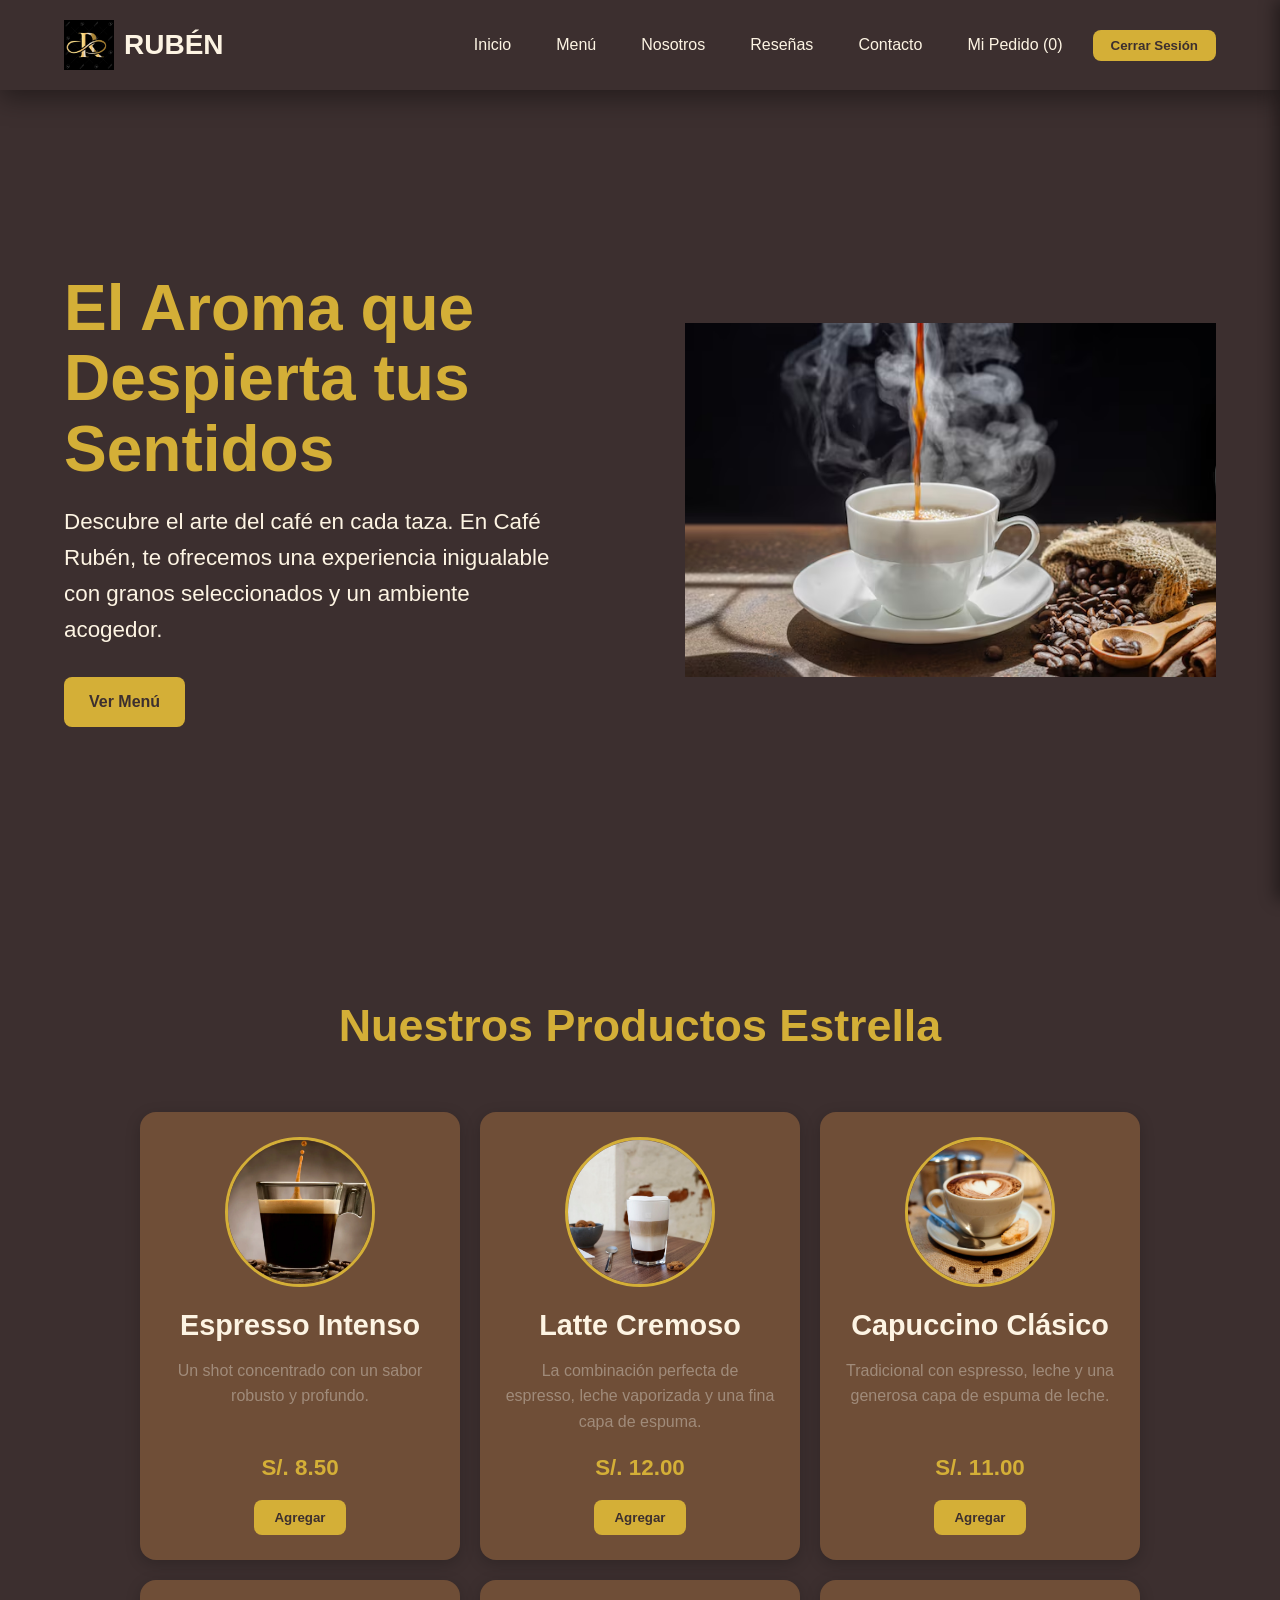
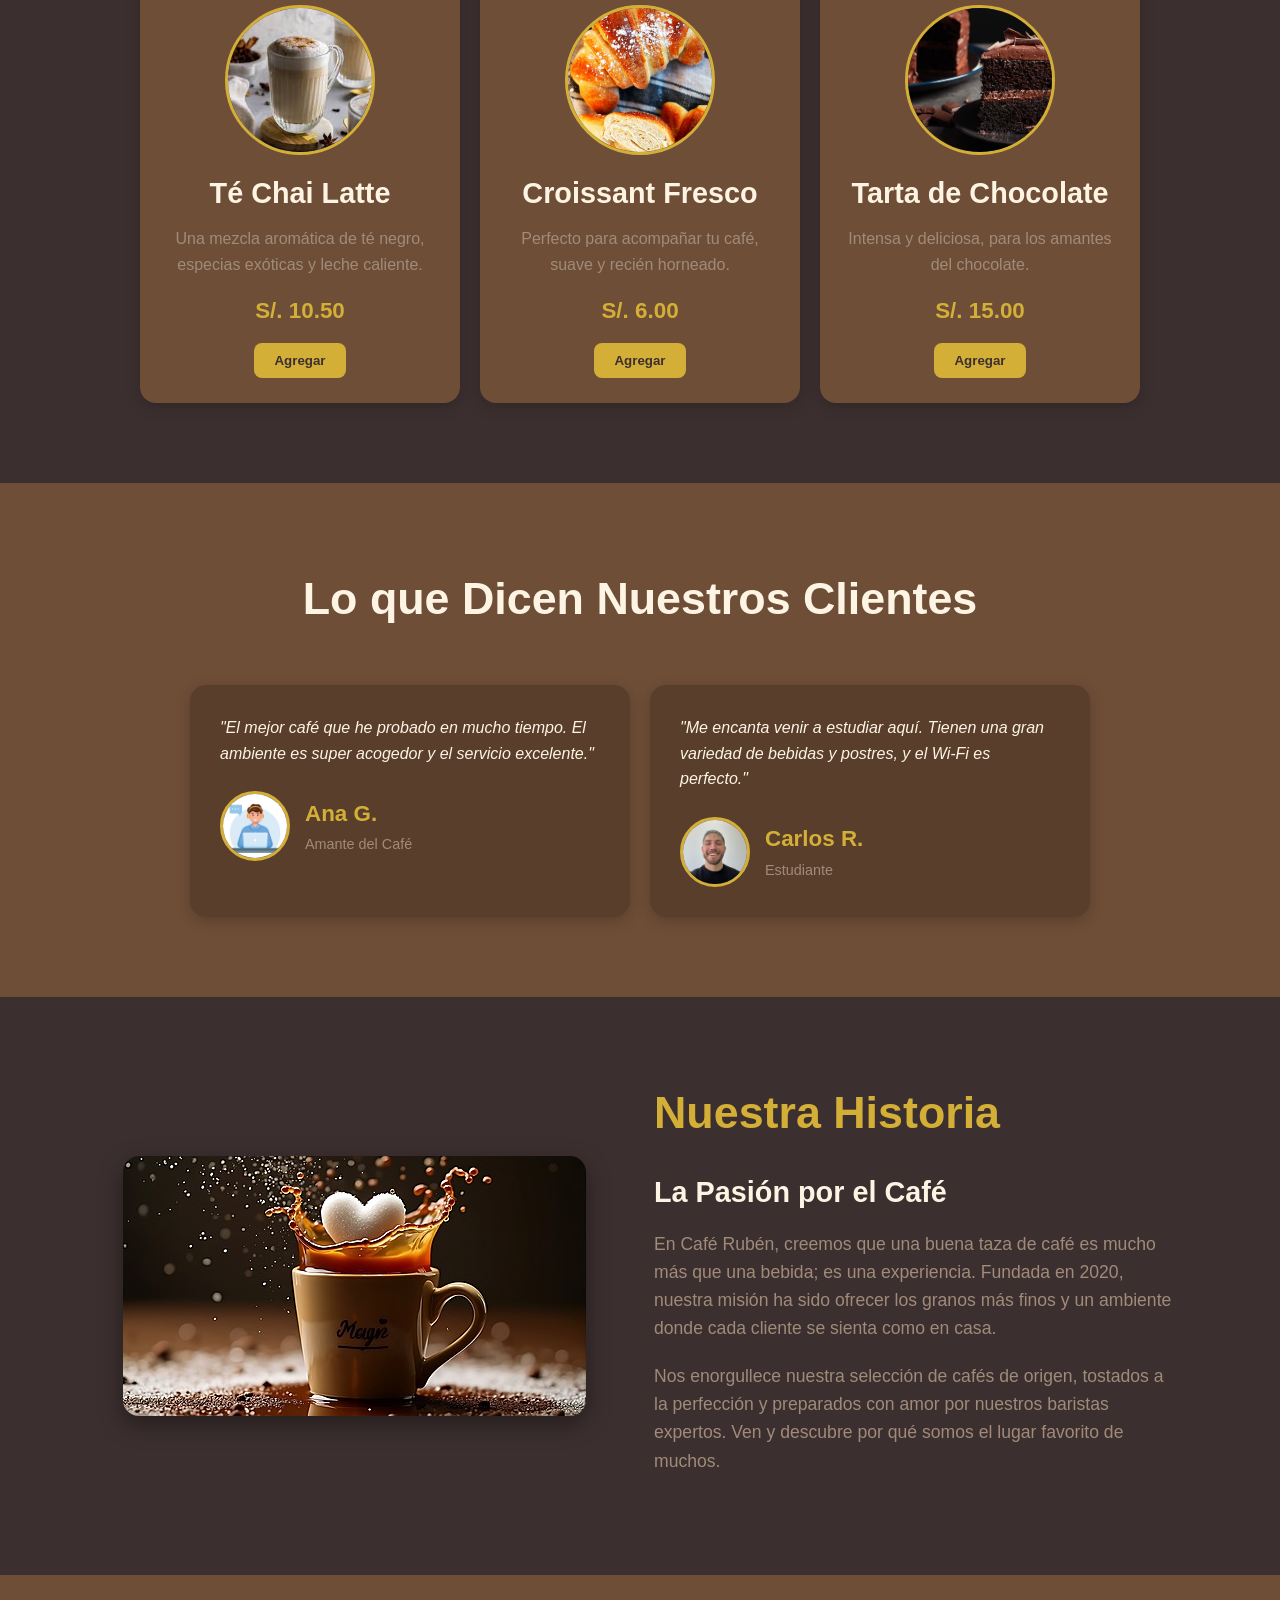
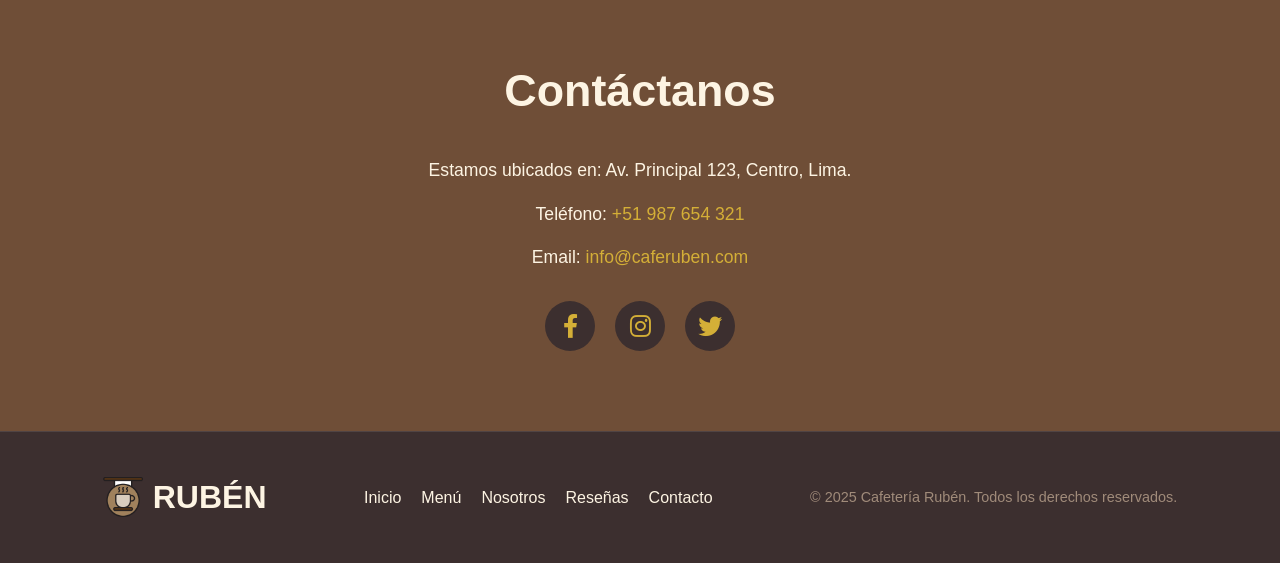
<file: cafeteria.html>
<!DOCTYPE html>
<html lang="es">
<head>
    <meta charset="UTF-8">
    <meta name="viewport" content="width=device-width, initial-scale=1.0">
    <title>Cafetería Rubén</title>
    <link rel="stylesheet" href="style.css">
    <link rel="stylesheet" href="https://cdnjs.cloudflare.com/ajax/libs/font-awesome/6.0.0-beta3/css/all.min.css">
</head>
<body>

    <header class="navbar">
        <div class="logo">
            <img src="Imagenes/R.jpg" alt="Logo Cafetería Rubén" class="navbar-logo-img">
            RUBÉN
        </div>

        <div class="hamburger-menu" id="hamburgerMenu">
            <div class="bar"></div>
            <div class="bar"></div>
            <div class="bar"></div>
        </div>

        <nav class="nav-links" id="navLinks">
            <a href="#inicio">Inicio</a>
            <a href="#menu">Menú</a>
            <a href="#nosotros">Nosotros</a>
            <a href="#resenas">Reseñas</a>
            <a href="#contacto">Contacto</a>
            <a href="#" id="showPedido">Mi Pedido (<span id="cantidadItems">0</span>)</a>
            <button class="btn-primary" id="logout">Cerrar Sesión</button>
        </nav>
    </header>

    <main>
        <section id="inicio" class="hero-section">
            <div class="hero-content">
                <h1>El Aroma que Despierta tus Sentidos</h1>
                <p>Descubre el arte del café en cada taza. En Café Rubén, te ofrecemos una experiencia inigualable con granos seleccionados y un ambiente acogedor.</p>
                <a href="#menu" class="btn-primary">Ver Menú</a>
            </div>
            <div class="hero-image">
                <img src="Productos/cafe.avif" alt="Café recién hecho">
            </div>
        </section>

        <section id="menu" class="menu">
            <h2>Nuestros Productos Estrella</h2>
            <div class="productos">
                <div class="producto">
                    <img src="Productos/cafe-expresso.webp" alt="Espresso Intenso">
                    <h3>Espresso Intenso</h3>
                    <p>Un shot concentrado con un sabor robusto y profundo.</p>
                    <span class="precio">S/. 8.50</span>
                    <button class="agregar-btn" data-nombre="Espresso Intenso" data-precio="8.50">Agregar</button>
                </div>
                <div class="producto">
                    <img src="Productos/Late.avif" alt="Latte Cremoso">
                    <h3>Latte Cremoso</h3>
                    <p>La combinación perfecta de espresso, leche vaporizada y una fina capa de espuma.</p>
                    <span class="precio">S/. 12.00</span>
                    <button class="agregar-btn" data-nombre="Latte Cremoso" data-precio="12.00">Agregar</button>
                </div>
                <div class="producto">
                    <img src="Productos/cafe-capuchino.jpg" alt="Capuccino Clásico">
                    <h3>Capuccino Clásico</h3>
                    <p>Tradicional con espresso, leche y una generosa capa de espuma de leche.</p>
                    <span class="precio">S/. 11.00</span>
                    <button class="agregar-btn" data-nombre="Capuccino Clásico" data-precio="11.00">Agregar</button>
                </div>
                <div class="producto">
                    <img src="Productos/te chai late.jpg" alt="Té Chai Latte">
                    <h3>Té Chai Latte</h3>
                    <p>Una mezcla aromática de té negro, especias exóticas y leche caliente.</p>
                    <span class="precio">S/. 10.50</span>
                    <button class="agregar-btn" data-nombre="Té Chai Latte" data-precio="10.50">Agregar</button>
                </div>
                <div class="producto">
                    <img src="Productos/pan.webp" alt="Croissant Fresco">
                    <h3>Croissant Fresco</h3>
                    <p>Perfecto para acompañar tu café, suave y recién horneado.</p>
                    <span class="precio">S/. 6.00</span>
                    <button class="agregar-btn" data-nombre="Croissant Fresco" data-precio="6.00">Agregar</button>
                </div>
                <div class="producto">
                    <img src="Productos/tarta-de-chocolate-3088.jpg" alt="Tarta de Chocolate">
                    <h3>Tarta de Chocolate</h3>
                    <p>Intensa y deliciosa, para los amantes del chocolate.</p>
                    <span class="precio">S/. 15.00</span>
                    <button class="agregar-btn" data-nombre="Tarta de Chocolate" data-precio="15.00">Agregar</button>
                </div>
            </div>
        </section>

        <section id="resenas" class="customer-reviews">
            <h2>Lo que Dicen Nuestros Clientes</h2>
            <div class="review-container">
                <div class="review-box">
                    <p>"El mejor café que he probado en mucho tiempo. El ambiente es super acogedor y el servicio excelente."</p>
                    <div class="reviewer-info">
                        <img src="Imagenes/Avatar.webp" alt="Avatar Cliente 1" class="reviewer-avatar">
                        <div>
                            <h3>Ana G.</h3>
                            <span>Amante del Café</span>
                        </div>
                    </div>
                </div>
                <div class="review-box">
                    <p>"Me encanta venir a estudiar aquí. Tienen una gran variedad de bebidas y postres, y el Wi-Fi es perfecto."</p>
                    <div class="reviewer-info">
                        <img src="Imagenes/avatar2.jpg" alt="Avatar Cliente 2" class="reviewer-avatar">
                        <div>
                            <h3>Carlos R.</h3>
                            <span>Estudiante</span>
                        </div>
                    </div>
                </div>
            </div>
        </section>

        <section id="nosotros" class="about-us-section">
            <div class="about-us-image">
                <img src="Imagenes/salpicado.jpg" alt="Interior de la cafetería">
            </div>
            <div class="about-us-content">
                <h2>Nuestra Historia</h2>
                <h3>La Pasión por el Café</h3>
                <p>En Café Rubén, creemos que una buena taza de café es mucho más que una bebida; es una experiencia. Fundada en 2020, nuestra misión ha sido ofrecer los granos más finos y un ambiente donde cada cliente se sienta como en casa.</p>
                <p>Nos enorgullece nuestra selección de cafés de origen, tostados a la perfección y preparados con amor por nuestros baristas expertos. Ven y descubre por qué somos el lugar favorito de muchos.</p>
            </div>
        </section>

        <section id="contacto" class="contact-info-section">
            <h2>Contáctanos</h2>
            <p>Estamos ubicados en: Av. Principal 123, Centro, Lima.</p>
            <p>Teléfono: <a href="tel:+51987654321">+51 987 654 321</a></p>
            <p>Email: <a href="mailto:info@caferuben.com">info@caferuben.com</a></p>
            <div class="social-links">
                <a href="#" class="social-icon"><i class="fab fa-facebook-f"></i></a>
                <a href="#" class="social-icon"><i class="fab fa-instagram"></i></a>
                <a href="#" class="social-icon"><i class="fab fa-twitter"></i></a>
            </div>
        </section>
    </main>

    <footer>
        <div class="footer-logo">
            <img src="Imagenes/Icono.png" alt="Logo Cafetería Rubén" class="navbar-logo-img">
            RUBÉN
        </div>
        <div class="footer-nav">
            <a href="#inicio">Inicio</a>
            <a href="#menu">Menú</a>
            <a href="#nosotros">Nosotros</a>
            <a href="#resenas">Reseñas</a>
            <a href="#contacto">Contacto</a>
        </div>
        <div class="copyright">
            &copy; 2025 Cafetería Rubén. Todos los derechos reservados.
        </div>
    </footer>

    <div class="pedido-sidebar" id="pedidoSidebar">
        <span class="close-btn-pedido" id="closePedido">✕</span>
        <h2>Mi Pedido</h2>
        <ul id="listaPedido">
            </ul>
        <p id="total">Total: S/. 0.00</p>
        <button class="btn-primary" id="finalizarPedidoBtn">Finalizar Pedido</button>
        <button class="btn-secondary" id="vaciarPedidoBtn">Vaciar Pedido</button>
    </div>

    <div class="overlay" id="overlay"></div>

    <div id="toastContainer"></div>

    <script src="app.js"></script>
</body>
</html>
</file>
<file: style.css>
/* Reset básico para toda la página */
* {
    margin: 0;
    padding: 0;
    box-sizing: border-box;
}

/* Variables CSS para una paleta de colores y tamaños consistente */
:root {
    --dark-brown: #3C2F2F; /* Fondo principal oscuro */
    --medium-brown: #6F4E37; /* Marrón para tarjetas, acentos */
    --light-brown-text: #A08B7A; /* Texto más suave */
    --light-cream: #FDF4E3; /* Texto claro, fondos de elementos claros */
    --accent-gold: #D4AF37; /* Dorado para acentos, botones primarios */
    --secondary-button-bg: #8d7a6e; /* Color para botón secundario */

    --navbar-height: 80px; /* Altura fija para la navbar */
    --padding-section: 80px 5%; /* Padding general para secciones */
    --gap-elements: 20px; /* Espaciado entre elementos */
    --border-radius-sm: 8px;
    --border-radius-md: 16px;
    --shadow-light: 0 4px 15px rgba(0, 0, 0, 0.2);
    --shadow-dark: 0 8px 25px rgba(0, 0, 0, 0.4);
}

/* Estilos generales del cuerpo */
body {
    font-family: 'Segoe UI', sans-serif; /* Puedes importar una fuente de Google Fonts si lo deseas */
    background-color: var(--dark-brown);
    color: var(--light-cream); /* Color de texto por defecto para todo el body */
    line-height: 1.6;
    overflow-x: hidden; /* Evita el scroll horizontal */
}

/* Contenedores para centrar contenido */
.container {
    max-width: 1200px;
    margin: 0 auto;
    padding: 0 20px;
}

/* Botones genéricos */
.btn-primary {
    display: inline-block;
    background-color: var(--accent-gold);
    color: var(--dark-brown); /* Texto oscuro en botón dorado */
    padding: 12px 25px;
    border-radius: var(--border-radius-sm);
    text-decoration: none;
    font-weight: bold;
    transition: background-color 0.3s ease, transform 0.2s ease;
    border: none;
    cursor: pointer;
}

.btn-primary:hover {
    background-color: #f7d75e; /* Un dorado un poco más claro al hover */
    transform: translateY(-2px);
}

.btn-secondary {
    display: inline-block;
    background-color: var(--secondary-button-bg);
    color: var(--light-cream);
    padding: 12px 25px;
    border-radius: var(--border-radius-sm);
    text-decoration: none;
    font-weight: bold;
    transition: background-color 0.3s ease, transform 0.2s ease;
    border: none;
    cursor: pointer;
}

.btn-secondary:hover {
    background-color: #a6948a; /* Un tono más claro al hover */
    transform: translateY(-2px);
}


/* --- Navbar --- */
.navbar {
    display: flex;
    justify-content: space-between;
    align-items: center;
    padding: 15px 5%; /* Padding lateral */
    background: var(--dark-brown); /* Mismo color que el fondo, o un tono más oscuro */
    color: var(--light-cream);
    box-shadow: var(--shadow-dark);
    position: sticky; /* Sticky para que la navbar se quede arriba al hacer scroll */
    top: 0;
    left: 0;
    width: 100%;
    z-index: 100; /* Asegura que esté por encima de otros contenidos */
}

.navbar .logo {
    display: flex;
    align-items: center;
    gap: 10px;
    font-size: 28px;
    font-weight: bold;
    color: var(--light-cream); /* Asegura que el texto del logo sea claro */
}

.navbar .logo .navbar-logo-img {
    height: 50px; /* Logo un poco más grande para la página principal */
    width: auto;
    vertical-align: middle;
}

/* Estilos para el menú de navegación */
.navbar .nav-links {
    display: flex; /* Por defecto, los enlaces están en fila */
    align-items: center;
    gap: 15px; /* Espacio entre los enlaces */
}

.navbar .nav-links a {
    color: var(--light-cream);
    text-decoration: none;
    font-weight: 500;
    transition: color 0.3s ease, transform 0.2s ease;
    white-space: nowrap; /* Evita que los enlaces se rompan en múltiples líneas */
}

.navbar .nav-links a:hover,
.navbar .nav-links a:focus {
    color: var(--accent-gold); /* Color dorado al pasar el mouse */
    transform: translateY(-2px);
    outline: none;
}

.navbar .nav-links button {
    padding: 8px 18px;
    background: var(--accent-gold);
    color: var(--dark-brown);
    border: none;
    border-radius: var(--border-radius-sm);
    cursor: pointer;
    font-weight: bold;
    transition: background-color 0.3s ease, transform 0.2s ease;
}

.navbar .nav-links button:hover {
    background-color: #f7d75e;
    transform: translateY(-2px);
}

/* Estilos para el ícono de hamburguesa */
.hamburger-menu {
    display: none; /* Oculto por defecto en escritorio */
    flex-direction: column;
    justify-content: space-around;
    width: 30px;
    height: 25px;
    cursor: pointer;
    z-index: 101; /* Asegura que esté por encima del menú colapsado */
}

.hamburger-menu .bar {
    width: 100%;
    height: 3px;
    background-color: var(--light-cream);
    transition: all 0.3s ease-in-out;
}

/* Animación de la hamburguesa a 'X' */
.hamburger-menu.active .bar:nth-child(1) {
    transform: translateY(11px) rotate(45deg);
}
.hamburger-menu.active .bar:nth-child(2) {
    opacity: 0; /* Desaparece la barra del medio */
}
.hamburger-menu.active .bar:nth-child(3) {
    transform: translateY(-11px) rotate(-45deg);
}

/* --- Hero Section --- */
.hero-section {
    display: flex;
    justify-content: center; /* Centra los items */
    align-items: center;
    padding: var(--padding-section);
    min-height: calc(100vh - var(--navbar-height)); /* Ocupa la altura restante de la pantalla */
    background-color: var(--dark-brown); /* Asegura el fondo */
    flex-wrap: wrap; /* Permite que los elementos se envuelvan en pantallas pequeñas */
    text-align: center; /* Centra el texto en general */
    gap: 40px; /* Espacio entre el contenido y la imagen */
}

.hero-content {
    flex: 1; /* Ocupa el espacio disponible */
    min-width: 300px; /* Evita que el contenido se encoja demasiado */
    text-align: left; /* Alinea el texto a la izquierda como en el diseño */
    padding-right: 20px; /* Espacio con la imagen */
}

.hero-content h1 {
    font-size: 4em; /* Título muy grande */
    color: var(--accent-gold);
    margin-bottom: 20px;
    line-height: 1.1;
}

.hero-content p {
    font-size: 1.4em;
    color: var(--light-cream);
    margin-bottom: 30px;
    max-width: 500px; /* Limita el ancho del párrafo */
}

.hero-image {
    flex: 1;
    min-width: 300px;
    display: flex;
    justify-content: center;
    align-items: center;
}

.hero-image img {
    max-width: 100%;
    height: auto;
    object-fit: contain;
    animation: floatImage 3s ease-in-out infinite; /* Animación sutil */
}

@keyframes floatImage {
    0% { transform: translateY(0px); }
    50% { transform: translateY(-10px); }
    100% { transform: translateY(0px); }
}


/* --- Menu Section --- */
.menu {
    padding: var(--padding-section);
    background-color: var(--dark-brown); /* Mismo fondo */
    text-align: center;
}

.menu h2 {
    font-size: 2.8em;
    color: var(--accent-gold);
    margin-bottom: 50px;
}

.productos {
    display: grid;
    grid-template-columns: repeat(auto-fit, minmax(280px, 1fr)); /* 3 columnas en escritorio, se ajustan */
    gap: var(--gap-elements);
    max-width: 1000px; /* Limita el ancho del grid */
    margin: 0 auto; /* Centra el grid */
}

.producto {
    background: var(--medium-brown); /* Fondo de la tarjeta del producto */
    border-radius: var(--border-radius-md);
    box-shadow: var(--shadow-light);
    padding: 25px;
    text-align: center;
    display: flex;
    flex-direction: column;
    align-items: center;
    transition: transform 0.3s ease, box-shadow 0.3s ease;
}

.producto:hover {
    transform: translateY(-5px); /* Efecto de elevación al hover */
    box-shadow: var(--shadow-dark);
}

.producto img {
    width: 150px; /* Tamaño de la imagen del producto */
    height: 150px;
    object-fit: cover; /* Recorta la imagen para llenar el espacio */
    border-radius: 50%; /* Si quieres imágenes circulares como en algunos diseños de menú */
    margin-bottom: 15px;
    border: 3px solid var(--accent-gold); /* Borde alrededor de la imagen */
}

.producto h3 {
    font-size: 1.8em;
    color: var(--light-cream);
    margin-bottom: 10px;
}

.producto p {
    font-size: 1em;
    color: var(--light-brown-text);
    margin-bottom: 15px;
}

.producto .precio {
    font-size: 1.4em;
    font-weight: bold;
    color: var(--accent-gold);
    margin-top: auto; /* Empuja el precio y el botón hacia abajo */
    margin-bottom: 15px;
}

.producto .agregar-btn {
    padding: 10px 20px;
    background-color: var(--accent-gold);
    color: var(--dark-brown);
    border: none;
    border-radius: var(--border-radius-sm);
    cursor: pointer;
    font-weight: bold;
    transition: background-color 0.3s ease, transform 0.2s ease;
}

.producto .agregar-btn:hover {
    background-color: #f7d75e;
    transform: translateY(-2px);
}

/* --- Customer Reviews Section --- */
.customer-reviews {
    padding: var(--padding-section);
    background-color: var(--medium-brown); /* Fondo para las reseñas */
    text-align: center;
    color: var(--light-cream);
}

.customer-reviews h2 {
    font-size: 2.8em;
    color: var(--light-cream);
    margin-bottom: 50px;
}

.review-container {
    display: flex;
    justify-content: center;
    flex-wrap: wrap;
    gap: var(--gap-elements);
    max-width: 900px;
    margin: 0 auto;
}

.review-box {
    background: rgba(0, 0, 0, 0.2); /* Fondo semi-transparente para la caja de reseña */
    padding: 30px;
    border-radius: var(--border-radius-md);
    box-shadow: var(--shadow-light);
    flex: 1; /* Permite que las cajas se distribuyan */
    min-width: 300px; /* Tamaño mínimo para cada caja de reseña */
    max-width: 450px;
    text-align: left;
}

.review-box p {
    font-style: italic;
    margin-bottom: 25px;
    color: var(--light-cream);
}

.reviewer-info {
    display: flex;
    align-items: center;
    gap: 15px;
    margin-top: 20px;
}

.reviewer-avatar {
    width: 70px;
    height: 70px;
    border-radius: 50%;
    object-fit: cover;
    border: 3px solid var(--accent-gold);
}

.reviewer-info h3 {
    font-size: 1.4em;
    color: var(--accent-gold);
}

.reviewer-info span {
    font-size: 0.9em;
    color: var(--light-brown-text);
}

/* --- About Us Section --- */
.about-us-section {
    display: flex;
    justify-content: center;
    align-items: center;
    padding: var(--padding-section);
    background-color: var(--dark-brown);
    flex-wrap: wrap;
    gap: 50px; /* Más espacio entre imagen y contenido */
    max-width: 1200px;
    margin: 0 auto;
}

.about-us-image {
    flex: 1;
    min-width: 300px;
    max-width: 500px;
    display: flex;
    justify-content: center;
    align-items: center;
}

.about-us-image img {
    max-width: 100%;
    height: auto;
    border-radius: var(--border-radius-md); /* Bordes redondeados para la imagen */
    box-shadow: var(--shadow-dark);
}

.about-us-content {
    flex: 1;
    min-width: 300px;
    text-align: left;
    color: var(--light-cream);
}

.about-us-content h2 {
    font-size: 2.8em;
    color: var(--accent-gold);
    margin-bottom: 20px;
}

.about-us-content h3 {
    font-size: 1.8em;
    color: var(--light-cream);
    margin-bottom: 15px;
}

.about-us-content p {
    font-size: 1.1em;
    color: var(--light-brown-text);
    margin-bottom: 20px;
}


/* --- Contact Info Section --- */
.contact-info-section {
    padding: var(--padding-section);
    background-color: var(--medium-brown);
    text-align: center;
    color: var(--light-cream);
}

.contact-info-section h2 {
    font-size: 2.8em;
    color: var(--light-cream);
    margin-bottom: 30px;
}

.contact-info-section p {
    font-size: 1.1em;
    margin-bottom: 15px;
}

.contact-info-section a {
    color: var(--accent-gold);
    text-decoration: none;
    transition: color 0.3s ease;
}

.contact-info-section a:hover {
    color: #f7d75e;
    text-decoration: underline;
}

.social-links {
    margin-top: 30px;
    display: flex;
    justify-content: center;
    gap: 20px;
}

.social-icon {
    display: inline-flex;
    justify-content: center;
    align-items: center;
    width: 50px;
    height: 50px;
    background-color: var(--dark-brown);
    color: var(--light-cream);
    border-radius: 50%;
    font-size: 1.5em;
    text-decoration: none;
    transition: background-color 0.3s ease, transform 0.2s ease;
}

.social-icon:hover {
    background-color: var(--accent-gold);
    color: var(--dark-brown);
    transform: translateY(-3px);
}


/* --- Footer --- */
footer {
    background-color: var(--dark-brown); /* Mismo fondo que el body */
    color: var(--light-cream);
    padding: 40px 5%;
    text-align: center;
    display: flex;
    flex-wrap: wrap;
    justify-content: space-around;
    align-items: center;
    gap: var(--gap-elements);
    border-top: 1px solid rgba(255, 255, 255, 0.1);
}

.footer-logo {
    display: flex;
    align-items: center;
    gap: 10px;
    font-size: 2em;
    font-weight: bold;
    color: var(--light-cream);
}

.footer-logo .navbar-logo-img { /* Reutiliza el estilo del logo de la navbar para el footer */
    height: 40px;
}

.footer-nav {
    display: flex;
    flex-wrap: wrap;
    justify-content: center;
    gap: 20px;
}

.footer-nav a {
    color: var(--light-cream);
    text-decoration: none;
    font-weight: 500;
    transition: color 0.3s ease;
}

.footer-nav a:hover {
    color: var(--accent-gold);
}

.copyright {
    font-size: 0.9em;
    color: var(--light-brown-text);
}


/* --- Mi Pedido Sidebar/Modal --- */
.pedido-sidebar {
    position: fixed;
    top: 0;
    right: 0; /* Empieza fuera de la pantalla a la derecha */
    width: 350px; /* Ancho del sidebar */
    height: 100%;
    background-color: var(--medium-brown); /* Fondo del sidebar */
    color: var(--light-cream);
    padding: 20px;
    box-shadow: -5px 0 15px rgba(0, 0, 0, 0.4);
    transform: translateX(100%); /* Lo oculta fuera de la vista */
    transition: transform 0.4s ease-out; /* Animación de entrada/salida */
    z-index: 1001; /* Más alto que el navbar y el overlay */
    display: flex;
    flex-direction: column;
}

.pedido-sidebar.show {
    transform: translateX(0); /* Lo mueve a la vista */
}

.close-btn-pedido {
    position: absolute;
    top: 15px;
    right: 20px;
    font-size: 2em;
    cursor: pointer;
    color: var(--light-cream);
    transition: color 0.3s ease;
}

.close-btn-pedido:hover {
    color: var(--accent-gold);
}

.pedido-sidebar h2 {
    font-size: 2.2em;
    color: var(--accent-gold);
    margin-bottom: 20px;
    text-align: center;
}

#listaPedido {
    list-style: none;
    padding: 0;
    margin: 20px 0;
    flex-grow: 1; /* Permite que la lista ocupe el espacio disponible */
    overflow-y: auto; /* Agrega scroll si la lista es muy larga */
}

#listaPedido li {
    background: rgba(0, 0, 0, 0.2); /* Fondo para cada ítem del pedido */
    padding: 12px 15px;
    margin-bottom: 10px;
    border-radius: var(--border-radius-sm);
    display: flex;
    justify-content: space-between;
    align-items: center;
    font-size: 1.1em;
}

#listaPedido li button {
    background: none;
    border: none;
    cursor: pointer;
    font-size: 1.2em;
    color: var(--light-cream);
    transition: transform 0.2s ease;
}

#listaPedido li button:hover {
    transform: scale(1.1);
    color: #ff6347; /* Un color más vivo para el eliminar */
}

#total {
    font-size: 1.6em;
    font-weight: bold;
    color: var(--accent-gold);
    text-align: center;
    margin-top: 20px;
    margin-bottom: 20px;
    border-top: 1px solid rgba(255, 255, 255, 0.1);
    padding-top: 15px;
}

.pedido-sidebar .btn-primary,
.pedido-sidebar .btn-secondary {
    width: 100%;
    margin-bottom: 15px;
    text-align: center;
}


/* Overlay (para oscurecer el fondo cuando el sidebar está abierto) */
.overlay {
    position: fixed;
    top: 0;
    left: 0;
    width: 100%;
    height: 100%;
    background: rgba(0, 0, 0, 0.7);
    z-index: 1000; /* Por debajo del sidebar, pero encima del resto del contenido */
    opacity: 0;
    visibility: hidden;
    transition: opacity 0.4s ease, visibility 0.4s ease;
}

.overlay.show {
    opacity: 1;
    visibility: visible;
}


/* --- Media Queries (Responsividad) --- */

/* Teléfonos (hasta 768px) */
@media (max-width: 768px) {
    .navbar {
        flex-direction: row; /* Mantener logo y hamburguesa en la misma fila */
        justify-content: space-between; /* Espacio entre logo y hamburguesa */
        align-items: center;
        padding: 15px 5%;
    }

    .navbar .logo {
        font-size: 24px; /* Ajusta el tamaño del logo en móviles */
    }

    .navbar .logo .navbar-logo-img {
        height: 40px; /* Ajusta el tamaño de la imagen del logo */
    }

    /* Mostrar el ícono de hamburguesa */
    .hamburger-menu {
        display: flex;
    }

    /* Ocultar los enlaces de navegación por defecto */
    .navbar .nav-links {
        position: fixed;
        top: var(--navbar-height); /* Debajo de la navbar */
        left: 0;
        width: 100%;
        height: calc(100% - var(--navbar-height)); /* Ocupa el resto de la altura */
        background-color: var(--dark-brown); /* Mismo fondo que la navbar */
        flex-direction: column; /* Apilar enlaces verticalmente */
        justify-content: flex-start; /* Alinear enlaces arriba */
        align-items: flex-start; /* Alinear a la izquierda */
        padding: 20px 5%;
        transform: translateX(-100%); /* Ocultar el menú fuera de la pantalla */
        transition: transform 0.3s ease-in-out;
        z-index: 99; /* Por debajo de la navbar, pero por encima del contenido */
        overflow-y: auto; /* Para permitir scroll si el menú es muy largo */
    }

    /* Mostrar el menú cuando tenga la clase 'active' */
    .navbar .nav-links.active {
        transform: translateX(0); /* Deslizar el menú a la vista */
    }

    .navbar .nav-links a {
        margin: 15px 0; /* Más espacio vertical entre enlaces */
        font-size: 1.4em; /* Enlaces más grandes */
        width: 100%; /* Ocupar todo el ancho disponible */
        text-align: left; /* Alinear texto a la izquierda */
        padding: 10px 0;
        border-bottom: 1px solid rgba(255, 255, 255, 0.1); /* Separador sutil */
    }

    .navbar .nav-links a:last-of-type {
        border-bottom: none; /* No poner separador en el último enlace */
    }

    .navbar .nav-links button {
        width: 100%; /* Botón ocupa todo el ancho */
        margin-top: 20px; /* Espacio extra para el botón */
    }

    .hero-section {
        flex-direction: column;
        padding: 50px 5%;
        min-height: auto;
    }
    .hero-content {
        padding-right: 0;
        text-align: center;
    }
    .hero-content h1 {
        font-size: 2.8em;
    }
    .hero-content p {
        font-size: 1.2em;
    }

    .hero-image img {
        max-width: 80%; /* Reduce el tamaño de la imagen en móviles */
    }

    .menu h2,
    .customer-reviews h2,
    .about-us-content h2,
    .contact-info-section h2 {
        font-size: 2.2em; /* Títulos más pequeños en móvil */
    }

    .productos {
        grid-template-columns: 1fr; /* Una columna para productos en móvil */
        max-width: 350px;
    }

    .review-box {
        min-width: 280px; /* Asegura un tamaño mínimo para la caja de reseña */
        padding: 20px;
    }

    .about-us-section {
        flex-direction: column;
        padding: 50px 5%;
    }
    .about-us-content {
        text-align: center;
    }

    .about-us-image {
        order: -1; /* Mueve la imagen arriba del contenido en móvil */
        margin-bottom: 30px;
    }

    footer {
        flex-direction: column;
        gap: 20px;
        padding: 30px 5%;
    }
    .footer-nav {
        flex-direction: column;
        gap: 10px;
    }
    .footer-nav a {
        margin: 0; /* Quita márgenes horizontales cuando están en columna */
    }

    .pedido-sidebar {
        width: 100%; /* Ocupa todo el ancho en móvil */
        max-width: 100%; /* Asegura que no se desborde */
    }
}

/* Tabletas (769px a 1024px) */
@media (min-width: 769px) and (max-width: 1024px) {
    .navbar {
        padding: 15px 3%;
    }
    .hero-content h1 {
        font-size: 3.5em;
    }
    .hero-content p {
        font-size: 1.3em;
    }
    .productos {
        grid-template-columns: repeat(2, 1fr); /* 2 columnas en tabletas */
    }
    .about-us-section {
        flex-direction: row; /* Vuelve a poner la imagen al lado del texto */
        gap: 30px;
    }
    .about-us-image {
        order: unset; /* Restaura el orden */
        margin-bottom: 0;
    }
    /* Asegura que el menú de hamburguesa esté oculto en tabletas/escritorio */
    .hamburger-menu {
        display: none;
    }
    /* Asegura que el menú de navegación sea flex en tabletas/escritorio */
    .navbar .nav-links {
        display: flex;
        position: static; /* Quita el posicionamiento absoluto/fijo */
        transform: translateX(0); /* Asegura que siempre esté visible */
        height: auto;
        flex-direction: row; /* Vuelve a la fila horizontal */
        padding: 0;
        background-color: transparent; /* Fondo transparente */
    }
    .navbar .nav-links a {
        margin: 0 15px; /* Restaura márgenes horizontales */
        font-size: 1em; /* Restaura tamaño de fuente */
        width: auto;
        text-align: left;
        padding: 0;
        border-bottom: none; /* Elimina el separador */
    }
    .navbar .nav-links button {
        width: auto; /* Restaura ancho del botón */
        margin-top: 0; /* Restaura margen */
    }
}

/* Escritorio (más de 1024px) - Asegura el layout original */
@media (min-width: 1025px) {
    .navbar {
        padding: 20px 5%;
    }
    .hero-content {
        padding-right: 50px;
    }
    .productos {
        grid-template-columns: repeat(3, 1fr); /* 3 columnas en escritorio */
    }
    .review-container {
        grid-template-columns: repeat(auto-fit, minmax(350px, 1fr)); /* Más espacio para las reseñas */
    }
    .about-us-section {
        flex-direction: row;
    }
    /* Asegura que el menú de hamburguesa esté oculto en escritorio */
    .hamburger-menu {
        display: none;
    }
    /* Asegura que el menú de navegación sea flex en escritorio */
    .navbar .nav-links {
        display: flex;
        position: static;
        transform: translateX(0);
        height: auto;
        flex-direction: row;
        padding: 0;
        background-color: transparent;
    }
    .navbar .nav-links a {
        margin: 0 15px;
        font-size: 1em;
        width: auto;
        text-align: left;
        padding: 0;
        border-bottom: none;
    }
    .navbar .nav-links button {
        width: auto;
        margin-top: 0;
    }
}

/* --- Toast Notifications (Mensajes de Notificación) --- */
#toastContainer {
    position: fixed;
    bottom: 20px; /* Distancia desde la parte inferior */
    right: 20px; /* Distancia desde la parte derecha */
    z-index: 10000; /* Asegura que esté por encima de todo */
    display: flex;
    flex-direction: column;
    align-items: flex-end; /* Alinea los toasts a la derecha */
    gap: 10px; /* Espacio entre múltiples toasts */
}

.toast {
    background-color: rgba(60, 47, 47, 0.95); /* Color de fondo del toast (oscuro semitransparente) */
    color: var(--light-cream); /* Color del texto */
    padding: 15px 20px;
    border-radius: var(--border-radius-sm);
    box-shadow: 0 4px 15px rgba(0, 0, 0, 0.3);
    max-width: 300px; /* Ancho máximo del toast */
    text-align: center;
    opacity: 0; /* Inicialmente invisible */
    transform: translateX(100%); /* Inicialmente fuera de la pantalla a la derecha */
    animation: slideIn 0.5s forwards; /* Solo animación de entrada aquí */
}

/* Variaciones de color para diferentes tipos de mensajes (opcional) */
.toast.success {
    background-color: rgba(67, 160, 71, 0.95); /* Verde para éxito */
}

.toast.error {
    background-color: rgba(229, 57, 53, 0.95); /* Rojo para error */
}

.toast.info {
    background-color: rgba(33, 150, 243, 0.95); /* Azul para información */
}

/* Keyframes para las animaciones del toast */
@keyframes slideIn {
    to {
        opacity: 1;
        transform: translateX(0);
    }
}

@keyframes fadeOut {
    from {
        opacity: 1;
        transform: translateX(0);
    }
    to {
        opacity: 0;
        transform: translateX(100%);
    }
}

/* Media query para móviles: posicionar los toasts en el centro inferior */
@media (max-width: 768px) {
    #toastContainer {
        bottom: 15px;
        left: 50%;
        right: auto; /* Desactiva right */
        transform: translateX(-50%); /* Centra horizontalmente */
        align-items: center; /* Centra los toasts si hay varios */
    }
    .toast {
        max-width: 90%; /* Ocupa casi todo el ancho en móvil */
        transform: translateY(100%); /* Viene desde abajo */
        animation: slideInMobile 0.5s forwards; /* Solo animación de entrada para móvil */
    }

    @keyframes slideInMobile {
        to {
            opacity: 1;
            transform: translateY(0);
        }
    }

    @keyframes fadeOutMobile {
        from {
            opacity: 1;
            transform: translateY(0);
        }
        to {
            opacity: 0;
            transform: translateY(100%);
        }
    }
}
</file>
